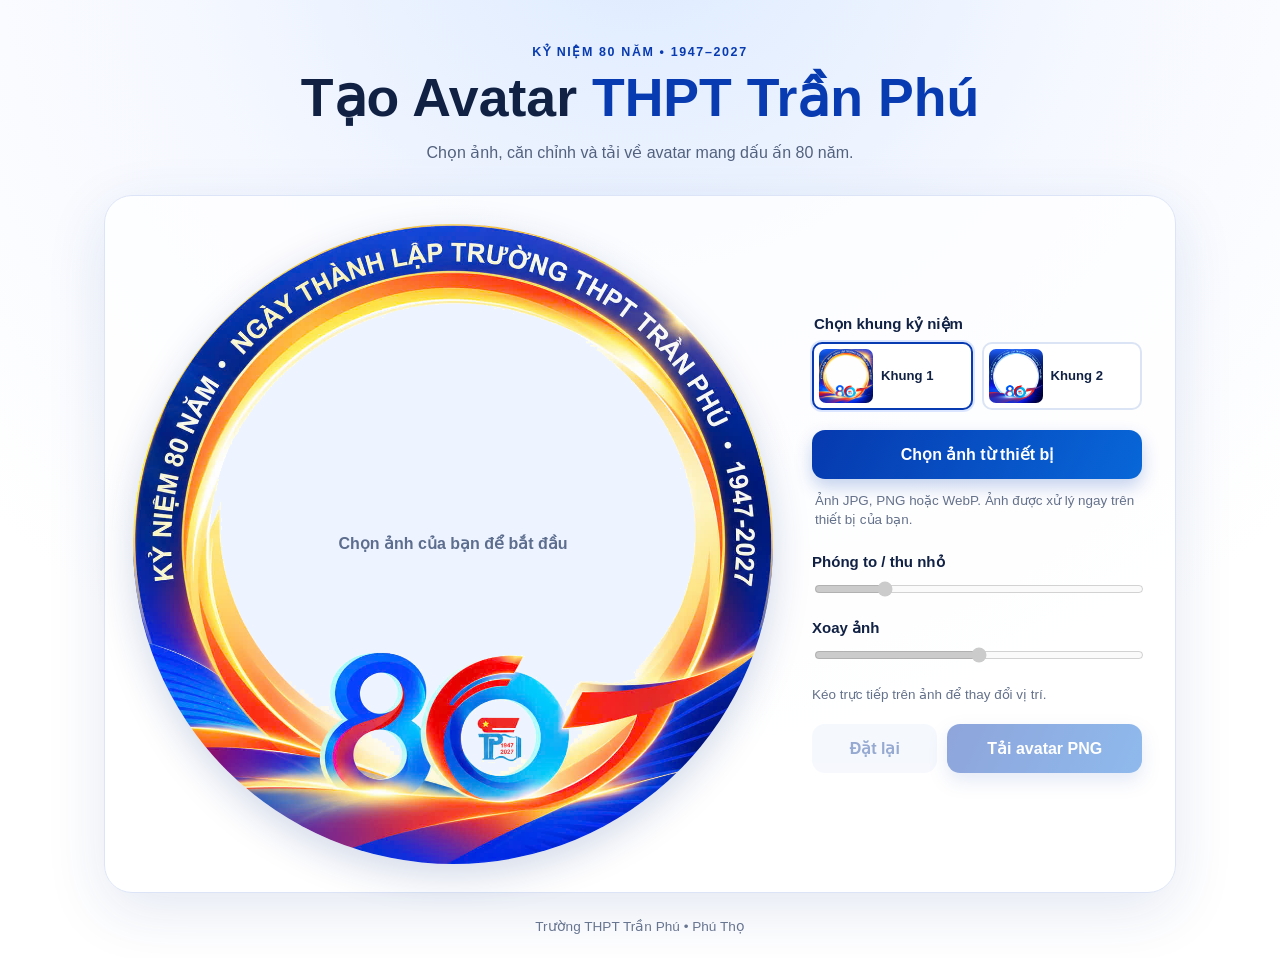
<file: index.html>
<!doctype html>
<html lang="vi">
<head>
  <meta charset="utf-8">
  <meta name="viewport" content="width=device-width, initial-scale=1">
  <meta name="theme-color" content="#0739a6">
  <title>Tạo Avatar 80 năm THPT Trần Phú</title>
  <link rel="stylesheet" href="styles.css">
  <style>
    .frame-picker{border:0;padding:0;margin:0 0 20px}.frame-picker legend{font-weight:700;font-size:.94rem;margin:0 0 9px}.frame-options{display:grid;grid-template-columns:1fr 1fr;gap:9px}.frame-option{position:relative;display:grid;grid-template-columns:54px 1fr;gap:8px;align-items:center;padding:5px;border:2px solid #dbe4f4;border-radius:10px;background:#fff;cursor:pointer;font-size:.82rem;font-weight:800}.frame-option input{position:absolute;opacity:0}.frame-option img{width:54px;height:54px;object-fit:cover;border-radius:7px}.frame-option.selected{border-color:#083bb1;box-shadow:0 0 0 2px #dce7ff}@media(max-width:360px){.frame-options{grid-template-columns:1fr}}
  </style>
</head>
<body>
  <main class="page-shell">
    <header>
      <p class="eyebrow">KỶ NIỆM 80 NĂM • 1947–2027</p>
      <h1>Tạo Avatar <span>THPT Trần Phú</span></h1>
      <p class="subtitle">Chọn ảnh, căn chỉnh và tải về avatar mang dấu ấn 80 năm.</p>
    </header>

    <section class="studio" aria-label="Công cụ tạo avatar">
      <div class="canvas-wrap">
        <canvas id="avatarCanvas" width="1254" height="1254" aria-label="Xem trước avatar"></canvas>
        <p id="emptyHint" class="empty-hint">Chọn ảnh của bạn để bắt đầu</p>
      </div>
      <div class="controls">
        <fieldset class="frame-picker">
          <legend>Chọn khung kỷ niệm</legend>
          <div class="frame-options">
            <label class="frame-option selected"><input type="radio" name="frame" value="frame-80-original.jpg" checked><img src="frame-80-original.jpg" alt="Khung 1"><span>Khung 1</span></label>
            <label class="frame-option"><input type="radio" name="frame" value="frame-80-alternative.jpg"><img src="frame-80-alternative.jpg" alt="Khung 2"><span>Khung 2</span></label>
          </div>
        </fieldset>
        <label class="upload-btn" for="photoInput">Chọn ảnh từ thiết bị</label>
        <input id="photoInput" type="file" accept="image/png,image/jpeg,image/webp" hidden>
        <p class="tip">Ảnh JPG, PNG hoặc WebP. Ảnh được xử lý ngay trên thiết bị của bạn.</p>

        <div class="control-group">
          <label for="zoom">Phóng to / thu nhỏ</label>
          <input id="zoom" type="range" min="0.5" max="3" step="0.01" value="1" disabled>
        </div>
        <div class="control-group">
          <label for="rotate">Xoay ảnh</label>
          <input id="rotate" type="range" min="-180" max="180" step="1" value="0" disabled>
        </div>
        <p class="drag-note">Kéo trực tiếp trên ảnh để thay đổi vị trí.</p>
        <div class="button-row">
          <button id="resetBtn" class="secondary" type="button" disabled>Đặt lại</button>
          <button id="downloadBtn" class="primary" type="button" disabled>Tải avatar PNG</button>
        </div>
      </div>
    </section>
    <footer>Trường THPT Trần Phú • Phú Thọ</footer>
  </main>
  <script src="app.js"></script>
</body>
</html>
</file>
<file: styles.css>
:root{--blue:#083bb1;--orange:#ff8a00;--ink:#112144}*{box-sizing:border-box}body{margin:0;min-height:100vh;font-family:Arial,"Helvetica Neue",sans-serif;color:var(--ink);background:radial-gradient(circle at 50% -10%,#dceaff 0,#f5f8ff 38%,#fff 72%)}.page-shell{max-width:1120px;margin:auto;padding:44px 24px 24px}header{text-align:center;margin-bottom:30px}.eyebrow{font-weight:800;letter-spacing:.13em;font-size:.78rem;color:var(--blue);margin:0 0 11px}h1{font-size:clamp(2rem,5vw,3.35rem);line-height:1.04;margin:0;font-weight:850}h1 span{color:var(--blue)}.subtitle{margin:15px auto 0;max-width:520px;color:#52617e;line-height:1.5}.studio{display:grid;grid-template-columns:minmax(0,1fr) 340px;gap:34px;align-items:center;padding:28px;background:rgba(255,255,255,.78);border:1px solid #dce5f7;border-radius:28px;box-shadow:0 17px 60px rgba(25,67,145,.12)}.canvas-wrap{position:relative;width:min(100%,640px);justify-self:center;border-radius:50%;overflow:hidden;background:linear-gradient(135deg,#f2f6ff,#d8e7ff);box-shadow:0 12px 38px rgba(3,43,125,.18);aspect-ratio:1}.canvas-wrap canvas{width:100%;height:100%;display:block;touch-action:none;cursor:grab}.canvas-wrap canvas.dragging{cursor:grabbing}.empty-hint{position:absolute;inset:0;display:grid;place-items:center;text-align:center;padding:30%;color:#5c6d8e;font-weight:700;pointer-events:none}.controls{padding:5px}.upload-btn,.primary,.secondary{display:block;width:100%;border:0;border-radius:13px;padding:15px 16px;font-size:1rem;font-weight:800;text-align:center;cursor:pointer;transition:.2s}.upload-btn,.primary{background:linear-gradient(115deg,#0639af,#0867d8);color:#fff;box-shadow:0 8px 18px rgba(0,62,177,.23)}.upload-btn:hover,.primary:hover{transform:translateY(-1px);filter:brightness(1.05)}.tip,.drag-note{font-size:.84rem;line-height:1.45;color:#64718a}.tip{margin:12px 3px 24px}.drag-note{margin:8px 0 19px}.control-group{margin:18px 0}.control-group label{display:block;font-weight:700;font-size:.94rem;margin-bottom:8px}.control-group input{width:100%;accent-color:var(--blue)}.button-row{display:grid;grid-template-columns:1fr 1.55fr;gap:10px}.secondary{background:#eaf0fc;color:#17439b}.primary:disabled,.secondary:disabled{opacity:.45;cursor:not-allowed;transform:none}footer{text-align:center;color:#687590;font-size:.85rem;margin-top:25px}@media(max-width:780px){.page-shell{padding:28px 16px 20px}.studio{grid-template-columns:1fr;gap:22px;padding:19px;border-radius:22px}.controls{max-width:560px;width:100%;justify-self:center}.canvas-wrap{width:100%}.button-row{grid-template-columns:1fr}.empty-hint{padding:25%}.subtitle{font-size:.96rem}}
</file>
